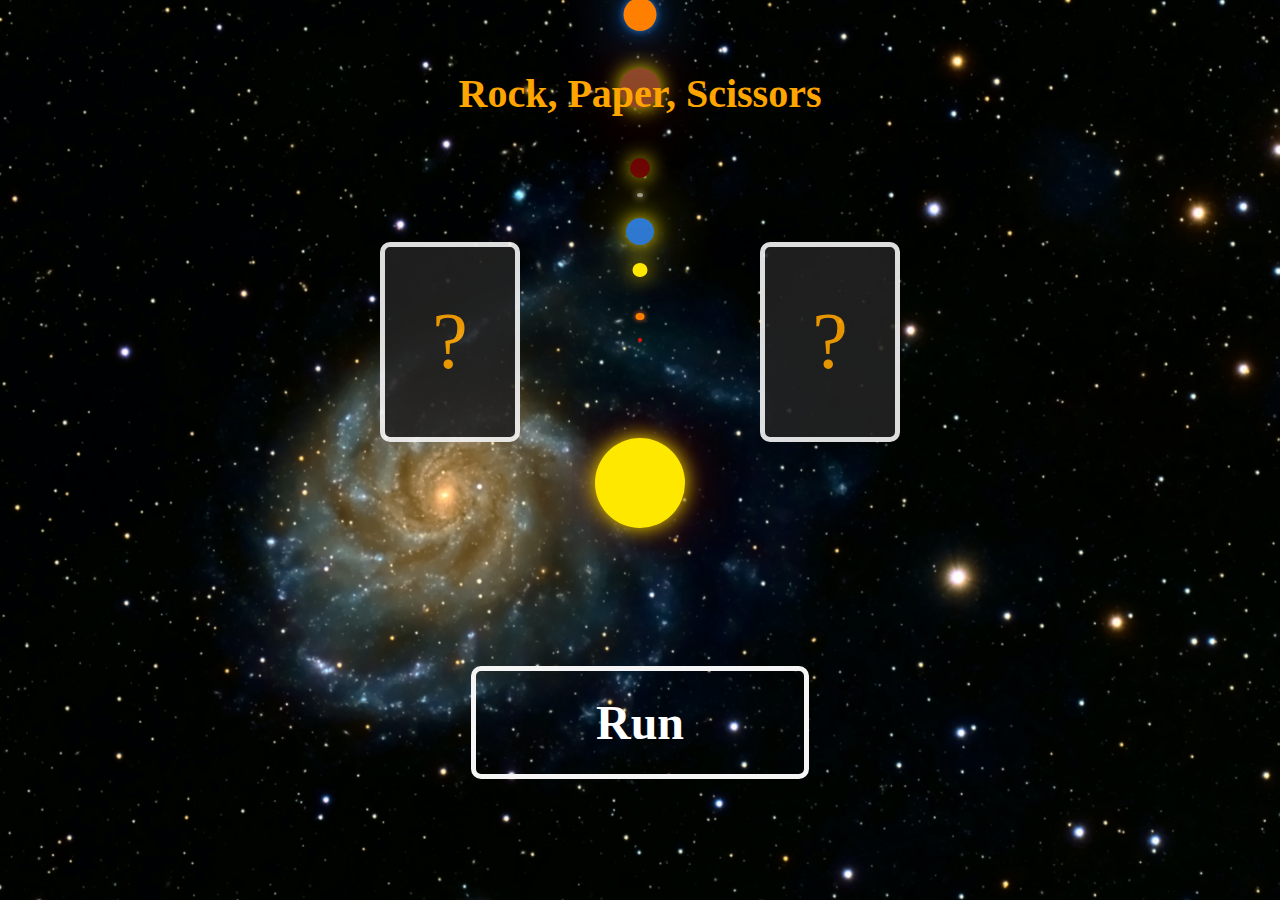
<file: index.html>
<!DOCTYPE html>
<html lang="en">
    <head>
        <meta charset="UTF-8">
        <meta http-equiv="X-UA-Compatible" content="IE=edge">
        <meta name="viewport" content="width=device-width, initial-scale=1.0">
        <title>Rock, Paper, Scissors</title>
        <link rel="stylesheet" href="index2.css">
    </head>
    <body>
        <div class="playground">
            <h1 class="work">Rock, Paper, Scissors </h1>
            <div class="circle" ></div>
            <div class="circle circle2" ></div>
            <div class="circle circle3" ></div>
            <div class="circle circle4" ></div>
            <div class="circle circle5" ></div>
            <div class="circle circle6" ></div>
            <div class="circle circle7" ></div>
            <div class="circle circle8" ></div>
            <div class="circle circle9" ></div>
            
            <div class="container">
                <div class="hand-container ">
                    <div class="hand" id="hand1">?</div>
                    <div class="hand" id="hand2">?</div>
                </div>
                <p class="winner-text" id="winner_text"></p>
                <button class="runBtn" type="button" id="btn" >Run</button> 
            </div>
            
        </div> 

        <script src="index.js"></script>
    </body>
</html>
</file>
<file: index2.css>
* {
    margin: 0;
    padding: 0;
    box-sizing: border-box;
}

body, .playground {
    display: flex;
    justify-content: center;
    align-items: center;
    height: 100vh;
}

body{
    font-family:Georgia, 'Times New Roman', Times, serif;
    min-height: 100vh;
    background: #222;
    background: url(./img/galaxy.jpg);
    background-size: cover;
    overflow: hidden;
}

:root{
    --clr:#04fc43;
    --clr2:#fee800;
    --clr3:#6b0505;
    --clr4:#2e7ad3;
    --clr5:#8f4725;
    --clr6:#ff8000;
    --clr7:rgb(245, 14, 6);
    --clr8:#f6f7f8;
    --clr9:#104c90;
}

.playground{
    position: relative;
    width: 800px;
    height: 800px;
 } 

/* All circles  */

 .circle {
    position: absolute;
    width: 565px;
    height: 560px; 
    /* border: 1px solid #555; */
    border-radius: 50%;
    animation: animate2 22s linear infinite;
} 

/* Earth */

 .circle2{
    width: 450px;
    height: 440px;
    animation: animate 18s linear infinite;
} 

/* Venus */

.circle3{
    width: 345px;
    height: 350px;
    animation: animate 14s linear infinite;
} 

/* Mercur */

.circle4{
    width: 250px;
    height: 250px;
    animation: animate 10s linear infinite;
} 

 /* the Sun */
 
.circle5{
    width: 0px;
    height: 0px;
    animation: animate 19s linear infinite;
} 

/* Jupiter */

.circle6{
    width: 750px;
    height: 740px;
    animation: animate 26s linear infinite;
} 

/* Ceres*/

.circle7{
    width: 210px;
    height: 200px;
    animation: animate2 6s linear infinite;
} 

/* Comet*/

.circle8{
    width: 490px;
    height: 490px;
    animation: animate 23s linear infinite;
} 

/* Saturn*/

.circle9{
    width: 870px;
    height: 880px;
    animation: animate 31s linear infinite;
}

/* animations */

@keyframes animate{
    0%{
        transform: rotate(0deg);
    }
    100%{
        transform: rotate(360deg);
    }
}

@keyframes animate2{
    0%{
        transform: rotate(360deg);
    }
    100%{
        transform: rotate(0deg);
    }
} 

/* Mars */

.circle::before{
    content:'';
    position: absolute;
    margin:-12px 0 0 50%;
    transform: translateX(-50%);
    width: 20px;
    height: 20px;
    background:var(--clr3);
    border-radius: 50%;
    box-shadow: 0 0 20px var(--clr2),
    0 0 60px var(--clr3);
} 

/* Earth */

.circle2::before{
    width: 28px;
    height: 27px;
    background:var(--clr4);
    box-shadow: 0 0 20px var(--clr2),
    0 0 60px var(--clr2);
}

/* Venus */

.circle3::before{
    width: 15px;
    height: 14px;
    background:var(--clr2);
    box-shadow: 0 0 20px var(--clr2),
    0 0 60px var(--clr3);
} 

/* Mercur */

.circle4::before{
    width: 9px;
    height: 7px;
    background:var(--clr6);
    box-shadow: 0 0 4px var(--clr5),
    0 0 6px var(--clr5);
} 

 /* The Sun */

.circle5::before{
    width: 90px;
    height: 90px;
    background:var(--clr2);
    box-shadow: 0 0 20px var(--clr2),
    0 0 60px var(--clr3);
}

/* Jupiter */

.circle6::before{
    width: 40px;
    height: 40px;
    background:var(--clr5);
    box-shadow: 0 0 20px var(--clr2),
    0 0 60px var(--clr3);
} 

/* Ceres */

.circle7::before{
    width: 4px;
    height: 4px;
    background:var(--clr7);
   
} 

/* Comet */

.circle8::before{
    width: 6px;
    height: 4px;
    background:var(--clr8);
    opacity: 0.6;
    box-shadow: 0 0 20px var(--clr2),
    0 0 6px var(--clr2),
    0 0 9px var(--clr8);
}

/* Saturn  */

.circle9::before{
    width: 33px;
    height: 33px;
    background:var(--clr6);
    box-shadow: 0 0 18px var(--clr9),
    0 0 6px var(--clr4),
    0 0 60px var(--clr4);
}

.work{
    display: flex;
    position: relative;
    align-self: flex-start;
    font-size: 2.5em;;
    color: orange;
    z-index: 1;
    margin-top: 20px;
} 

/* Rock, Paper, Scissor */

.container{
    position: absolute;
    display: flex;
    justify-content: center;
    align-items: center;
    flex-direction: column;
    z-index: 25;
}

.hand-container{
    display: flex;
    position: relative;
}

.hand{
    display: flex;
    align-items: center;
    justify-content: center;
    border: 5px solid whitesmoke;
    color: orange;
    border-radius: 10px;
    margin: 1.5em;
    height: 200px;
    width: 140px;
    font-size: 5em;
    background: #222;
    opacity: .9;
}

.winner-text{
    color: whitesmoke;
    font-weight: 700;
    font-size: 3.25em;
    margin: 1em 0 1em 0;
}

.winner,
.draw{
    border: 5px solid #04fc43 ;
    transform: scale(1.4);
}

.draw{
    border: 5px solid orange;
}

.runBtn{
    font-family:Georgia, 'Times New Roman', Times, serif;
    border: 5px solid whitesmoke;
    font-weight: 900;
    background: transparent;
    color: white;
    border-radius: 10px;
    padding: .5em 2.5em;
    font-size: 3em;
    cursor: pointer;
}
</file>
